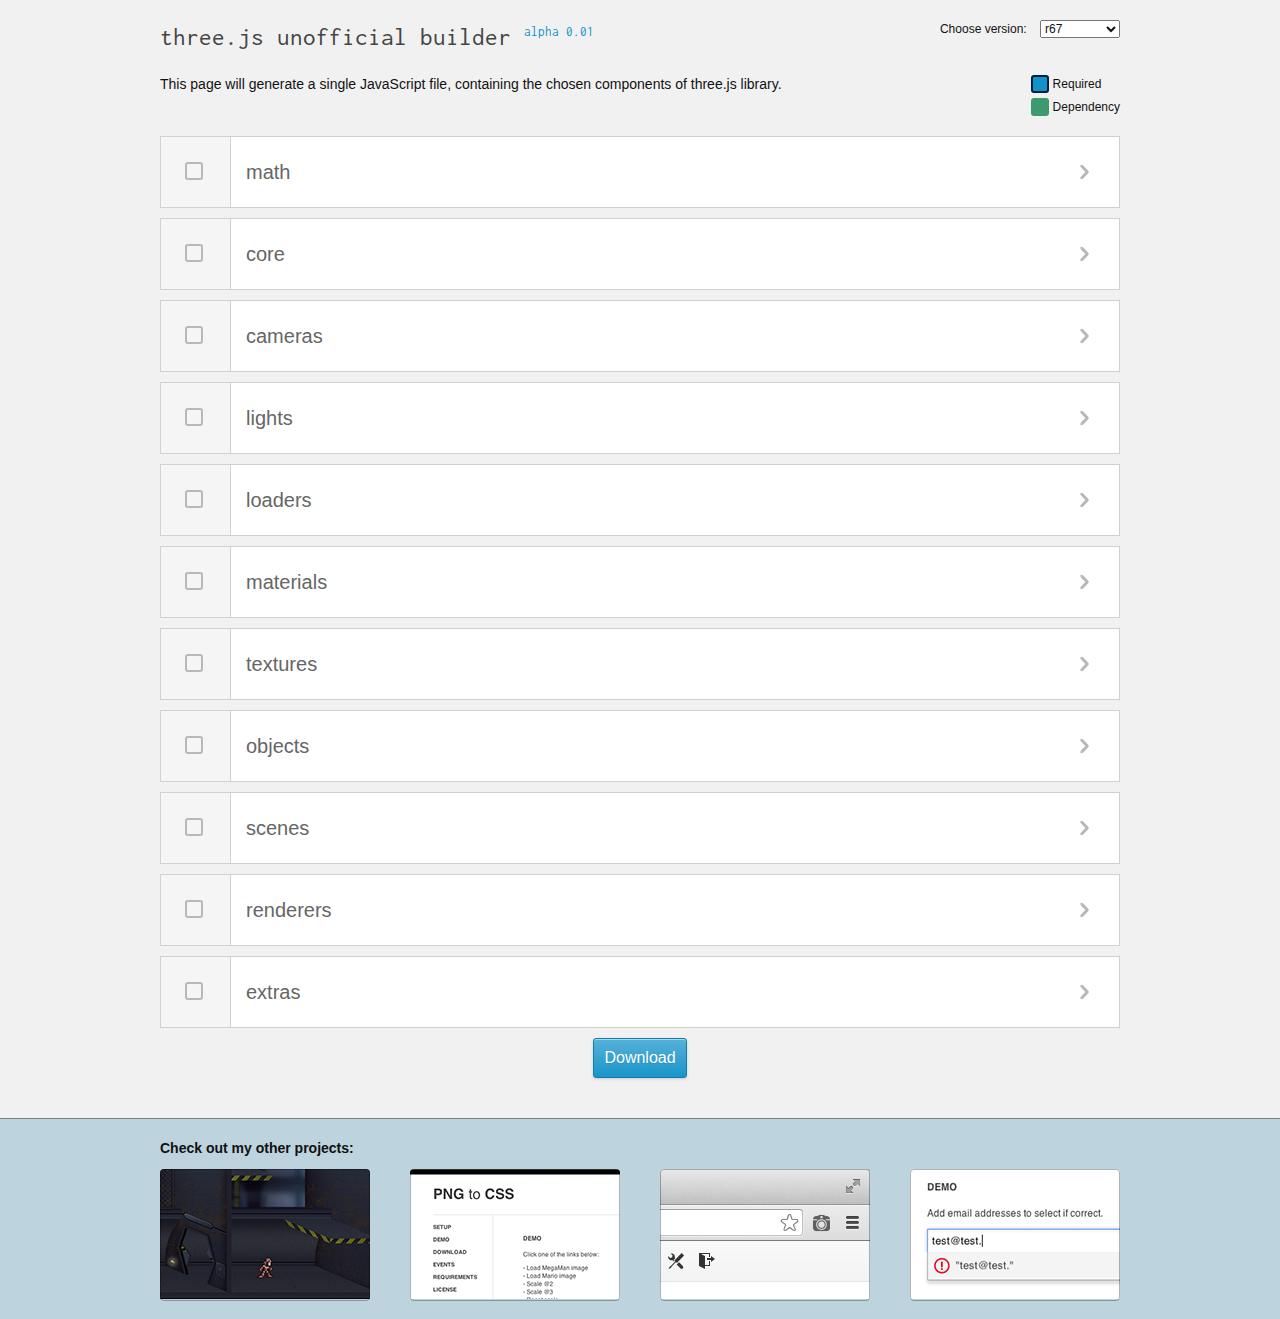
<file: index.html>
<!DOCTYPE html>
<html lang="en">
	<head>
		<meta charset="utf-8" />
		<link rel="stylesheet" href="http://fonts.googleapis.com/css?family=Inconsolata" type="text/css" />
		<link rel="stylesheet" href="stylesheets/normalize.css" type="text/css" media="screen, projection, print" />
		<link rel="stylesheet" href="stylesheets/popup.css" type="text/css" media="screen, projection" />
		<link rel="stylesheet" href="stylesheets/screen.css" type="text/css" media="screen, projection" />

		<title>ThreeJS Builder</title>
	</head>
	<body>
		<div id="main-wrapper">
			<div id="header" class="clearfix">
				<div class="mCont">
					<h1>
						<a href="/" title="three.js builder" class="logo">three.js unofficial builder</a>
						<a href="https://github.com/marcinwieprzkowicz/three.js-builder" title="alpha" class="subTitle">alpha 0.01</a>
					</h1>

					<div class="version">
						<label for="version">Choose version:</label>
						<select id="version">
							<option value="r67" selected="selected">r67</option>
							<option value="r66">r66</option>
							<option value="r65">r65</option>
						</select>
					</div>

					<p>This page will generate a single JavaScript file, containing the chosen components of three.js library.</p>

					<ul class="legend">
						<li class="checkedAsRequired">
							<div class="rowWrap">
								<span class="checkbox">Required</span>
								Required
							</div>
						</li>
						<li class="checkedAsDependency">
							<div class="rowWrap">
								<span class="checkbox">Dependency</span>
								Dependency
							</div>
						</li>
					</ul> <!-- /legend -->
				</div> <!-- /mCont -->
			</div> <!-- /header -->

			<div id="content">
				<div class="mCont">

				</div>
			</div> <!-- /content -->
		</div> <!-- /wrapper -->

		<div id="footer">
			<div class="mCont">
				<h2>Check out my other projects:</h2>
				<ul class="otherProjects clearfix">
					<li>
						<a href="https://github.com/marcinwieprzkowicz/dead-hollow" title="dead hollow">
							<img src="images/other-projects/dead-hollow.png" alt="dead hollow" />
						</a>
					</li>
					<li>
						<a href="https://github.com/marcinwieprzkowicz/png-to-css" title="PNG to CSS">
							<img src="images/other-projects/png-to-css.png" alt="PNG to CSS" />
						</a>
					</li>
					<li>
						<a href="https://github.com/marcinwieprzkowicz/take-screenshot" title="take screenshot">
							<img src="images/other-projects/take-screenshot.png" alt="take screenshot" />
						</a>
					</li>
					<li>
						<a href="https://github.com/marcinwieprzkowicz/validate-chosen" title="validate chosen">
							<img src="images/other-projects/validate-chosen.png" alt="validate chosen" />
						</a>
					</li>
				</ul>
			</div>
		</div> <!-- /footer -->

		<script src="javascripts/static/uglifyjs.js"></script>
		<script src="javascripts/static/uglifyjs-minify.js"></script>
		<script data-main="javascripts/main" src="javascripts/bower/requirejs/require.js"></script>

		<!-- /google analytics -->
		<script type="text/javascript">
			var _gaq = _gaq || [];
			_gaq.push(['_setAccount', 'UA-48865939-1']);
			_gaq.push(['_trackPageview']);

			(function() {
				var ga = document.createElement('script'); ga.type = 'text/javascript'; ga.async = true;
				ga.src = ('https:' == document.location.protocol ? 'https://ssl' : 'http://www') + '.google-analytics.com/ga.js';
				var s = document.getElementsByTagName('script')[0]; s.parentNode.insertBefore(ga, s);
			})();
		</script>
	</body>
</html>
</file>
<file: stylesheets/popup.css>
/*!
 *
 * Popup.
 *
 * @author: Marcin Wieprzkowicz (marcin.wieprzkowicz@gmail.com)
 *
 */
/*!
 *
 * Mixins.
 *
 * @author: Marcin Wieprzkowicz (marcin.wieprzkowicz@gmail.com)
 *
 */
.popupVisible {
  overflow: hidden; }
  .popupVisible .popupCover {
    display: block; }

.popupCover {
  background-color: rgba(0, 0, 0, 0.5);
  display: none;
  height: 100%;
  left: 0;
  position: fixed;
  top: 0;
  width: 100%; }
  .popupCover .popupWrap {
    background-color: #fff;
    border-radius: 4px;
    left: 50%;
    margin-left: -250px;
    position: absolute;
    top: 50%;
    -webkit-box-shadow: 0 0 3px 0 rgba(0, 0, 0, 0.5);
    -moz-box-shadow: 0 0 3px 0 rgba(0, 0, 0, 0.5);
    box-shadow: 0 0 3px 0 rgba(0, 0, 0, 0.5); }
    .popupCover .popupWrap .popupClose {
      background: url(../images/icons.png) no-repeat 0 -17px;
      display: none;
      height: 20px;
      position: absolute;
      right: -10px;
      text-indent: -900em;
      width: 20px;
      top: -10px; }
    .popupCover .popupWrap .popupContent {
      margin: 20px;
      max-height: 300px;
      overflow-y: auto;
      width: 500px;
      -webkit-box-sizing: border-box;
      -moz-box-sizing: border-box;
      box-sizing: border-box; }
</file>
<file: stylesheets/screen.css>
/*!
 *
 * Screen.
 *
 * @author: Marcin Wieprzkowicz (marcin.wieprzkowicz@gmail.com)
 *
 */
/*!
 *
 * Mixins.
 *
 * @author: Marcin Wieprzkowicz (marcin.wieprzkowicz@gmail.com)
 *
 */
body, head, h1, h2, h3, h4, h5, h6, p, blockquote, ul, ol, li, dd, dt, dl, form, fieldset, input, textarea, button {
  border: none;
  font-size: 1em;
  font-weight: normal;
  line-height: 100%;
  list-style: none;
  margin: 0;
  padding: 0; }

legend {
  display: none; }

html,
body {
  height: 100%; }

body {
  background-color: #f1f1f1;
  color: #111;
  font-family: Helvetica, Arial, Verdana, sans-serif;
  font-size: 10px; }

.mCont {
  margin: 0 auto;
  position: relative;
  width: 960px; }

a {
  text-decoration: none; }

.clearfix:after {
  display: block;
  content: " ";
  clear: both;
  height: 0;
  font-size: 0;
  overflow: hidden;
  width: 100%; }

.icon {
  background: url(../images/icons.png) no-repeat;
  display: block; }

.i-arrow {
  background-position: -17px 0;
  height: 16px;
  width: 9px; }

/*= wrapper
---------------------------------------------------------------------------- */
#main-wrapper {
  min-height: 100%;
  height: auto !important;
  height: 100%;
  margin: 0 auto -200px; }
  #main-wrapper:after {
    content: " ";
    height: 200px;
    display: block;
    width: 100%; }

/*= header
---------------------------------------------------------------------------- */
#header {
  padding: 20px 0; }
  #header h1 {
    color: #444;
    font-size: 2.5em;
    font-family: "inconsolata";
    margin-bottom: 20px; }
    #header h1 a {
      color: inherit;
      line-height: 1.4em; }
    #header h1 .subTitle {
      color: #1292c9;
      font-size: 50%;
      vertical-align: super; }
      #header h1 .subTitle:hover {
        text-decoration: underline; }
  #header .version {
    font-size: 1.2em;
    line-height: 1.4em;
    position: absolute;
    right: 0;
    top: 0; }
    #header .version label {
      margin-right: 10px; }
    #header .version select {
      min-width: 80px; }
  #header p {
    float: left;
    font-size: 1.4em;
    line-height: 1.4em;
    margin-bottom: 10px; }
  #header .legend {
    float: right; }
    #header .legend li {
      margin-top: 5px; }
      #header .legend li:first-child {
        margin-top: 0; }
      #header .legend li .rowWrap {
        font-size: 1.2em;
        line-height: 1.5em; }

/*= content
---------------------------------------------------------------------------- */
.checkbox {
  border: solid 2px #b8b8b8;
  border-radius: 3px;
  display: inline-block;
  height: 14px;
  width: 14px;
  text-indent: -900em;
  vertical-align: top; }

.checkedAsDependency > .rowWrap .checkbox {
  background-color: #3d9970;
  border-color: #3d9970; }
.checkedAsDependency > .rowWrap .name {
  color: #3d9970; }

.checkedAsRequired > .rowWrap .checkbox {
  background-color: #1292c9;
  border-color: #001f3f; }
.checkedAsRequired > .rowWrap .name {
  color: #1292c9; }

#content {
  color: #666;
  padding-bottom: 40px; }
  #content .modulesList li.open > .subList {
    display: block; }
  #content .modulesList li.open > .rowWrap .i-arrow {
    background-position: 0 0;
    height: 9px;
    width: 16px;
    top: 32px; }
  #content .modulesList li .rowWrap {
    border: 1px solid #d1d1d1;
    margin-top: -1px;
    position: relative; }
  #content .modulesList > li {
    margin-bottom: 10px; }
    #content .modulesList > li > .rowWrap {
      margin: 0; }
  #content .modulesList .subList {
    display: none;
    margin: 0 0 0 70px; }
  #content .modulesList .field {
    height: 70px;
    left: 0;
    position: absolute;
    width: 70px;
    top: 0; }
    #content .modulesList .field label {
      background-color: #f5f5f5;
      border-right: 1px solid #d1d1d1;
      cursor: pointer;
      display: block;
      height: inherit;
      -webkit-tap-highlight-color: transparent;
      -webkit-touch-callout: none;
      -webkit-user-select: none;
      -moz-user-select: none;
      -ms-user-select: none;
      user-select: none; }
      #content .modulesList .field label .checkbox {
        left: 24px;
        position: relative;
        top: 25px; }
    #content .modulesList .field input {
      display: none; }
  #content .modulesList .name {
    background-color: #fff;
    display: block;
    font-size: 2em;
    line-height: 70px;
    height: inherit;
    padding-left: 85px;
    -webkit-tap-highlight-color: transparent;
    -webkit-touch-callout: none;
    -webkit-user-select: none;
    -moz-user-select: none;
    -ms-user-select: none;
    user-select: none; }
    #content .modulesList .name.expandable {
      cursor: pointer; }
  #content .modulesList .i-arrow {
    position: absolute;
    right: 30px;
    top: 27px; }

/*= footer
---------------------------------------------------------------------------- */
#footer {
  background-color: #BDD4DF;
  border-top: 1px solid #7E7E7E;
  height: 200px; }
  #footer .mCont {
    padding-top: 20px; }
  #footer h2 {
    font-size: 1.4em;
    font-weight: bold;
    line-height: 1.4em;
    margin-bottom: 10px; }
  #footer .otherProjects li {
    float: left;
    margin-left: 40px; }
    #footer .otherProjects li:first-child {
      margin-left: 0; }
    #footer .otherProjects li a {
      border-radius: 4px;
      display: block;
      overflow: hidden;
      position: relative; }
      #footer .otherProjects li a:before {
        border-radius: 4px;
        display: block;
        content: " ";
        height: 100%;
        position: absolute;
        width: 100%;
        -webkit-box-shadow: inset 0 0 0 1px rgba(0, 0, 0, 0.3);
        -moz-box-shadow: inset 0 0 0 1px rgba(0, 0, 0, 0.3);
        box-shadow: inset 0 0 0 1px rgba(0, 0, 0, 0.3); }

/*= buttons
---------------------------------------------------------------------------- */
.blueButton {
  border: 1px solid #107ead;
  border-radius: 3px;
  color: #fff;
  display: block;
  font-size: 16px;
  line-height: 1.4em;
  outline: none;
  padding: 8px 10px;
  margin: 0 auto;
  text-shadow: 0 1px 1px rgba(0, 0, 0, 0.1);
  background-image: -webkit-linear-gradient(top, #56b1d8 0%, #1995ca 100%);
  background-image: -moz-linear-gradient(top, #56b1d8 0%, #1995ca 100%);
  background-image: -ms-linear-gradient(top, #56b1d8 0%, #1995ca 100%);
  background-image: linear-gradient(to bottom, #56b1d8 0%, #1995ca 100%);
  -webkit-box-shadow: inset 0 1px 0 rgba(255, 255, 255, 0.5), 0 1px 3px #cccccc;
  -moz-box-shadow: inset 0 1px 0 rgba(255, 255, 255, 0.5), 0 1px 3px #cccccc;
  box-shadow: inset 0 1px 0 rgba(255, 255, 255, 0.5), 0 1px 3px #cccccc; }
  .blueButton:active {
    background-image: -webkit-linear-gradient(top, #1995ca 0%, #48abd5 100%);
    background-image: -moz-linear-gradient(top, #1995ca 0%, #48abd5 100%);
    background-image: -ms-linear-gradient(top, #1995ca 0%, #48abd5 100%);
    background-image: linear-gradient(to bottom, #1995ca 0%, #48abd5 100%);
    -webkit-box-shadow: inset 0 1px 0 rgba(255, 255, 255, 0.5);
    -moz-box-shadow: inset 0 1px 0 rgba(255, 255, 255, 0.5);
    box-shadow: inset 0 1px 0 rgba(255, 255, 255, 0.5); }

/*= progressBar
---------------------------------------------------------------------------- */
.progressBar {
  background-color: #444;
  border-radius: 20px;
  height: 15px;
  margin-top: 10px;
  padding: 1px;
  position: relative;
  -webkit-box-shadow: inset 0 -1px 1px rgba(255, 255, 255, 0.3);
  -moz-box-shadow: inset 0 -1px 1px rgba(255, 255, 255, 0.3);
  box-shadow: inset 0 -1px 1px rgba(255, 255, 255, 0.3); }
  .progressBar > span {
    background-color: #1292c9;
    border-radius: 20px;
    display: block;
    height: inherit;
    overflow: hidden;
    position: relative;
    width: 0%;
    -webkit-box-shadow: inset 0 2px 9px rgba(255, 255, 255, 0.3), inset 0 -2px 6px rgba(0, 0, 0, 0.4);
    -moz-box-shadow: inset 0 2px 9px rgba(255, 255, 255, 0.3), inset 0 -2px 6px rgba(0, 0, 0, 0.4);
    box-shadow: inset 0 2px 9px rgba(255, 255, 255, 0.3), inset 0 -2px 6px rgba(0, 0, 0, 0.4); }
    .progressBar > span > span {
      background-size: 50px 50px;
      border-radius: 20px;
      height: 100%;
      overflow: hidden;
      position: absolute;
      width: 100%;
      z-index: 1;
      background-image: -webkit-linear-gradient(-45deg, rgba(255, 255, 255, .2) 25%, transparent 25%, transparent 50%, rgba(255, 255, 255, .2) 50%, rgba(255, 255, 255, .2) 75%, transparent 75%, transparent);
      background-image: -moz-linear-gradient(-45deg, rgba(255, 255, 255, .2) 25%, transparent 25%, transparent 50%, rgba(255, 255, 255, .2) 50%, rgba(255, 255, 255, .2) 75%, transparent 75%, transparent);
      background-image: -ms-linear-gradient(-45deg, rgba(255, 255, 255, .2) 25%, transparent 25%, transparent 50%, rgba(255, 255, 255, .2) 50%, rgba(255, 255, 255, .2) 75%, transparent 75%, transparent);
      -webkit-animation: progressBarAnim 2s linear infinite;
      -moz-animation: progressBarAnim 2s linear infinite;
      -ms-animation: progressBarAnim 2s linear infinite;
      animation: progressBarAnim 2s linear infinite; }

@-webkit-keyframes progressBarAnim {
  0% {
    background-position: 0 0; }

  100% {
    background-position: 50px 50px; } }

@-moz-keyframes progressBarAnim {
  0% {
    background-position: 0 0; }

  100% {
    background-position: 50px 50px; } }

@-ms-keyframes progressBarAnim {
  0% {
    background-position: 0 0; }

  100% {
    background-position: 50px 50px; } }

@keyframes progressBarAnim {
  0% {
    background-position: 0 0; }

  100% {
    background-position: 50px 50px; } }

/*= popup
---------------------------------------------------------------------------- */
.popupCover .popupContent p {
  font-size: 1.2em;
  line-height: 1.4em; }
</file>
